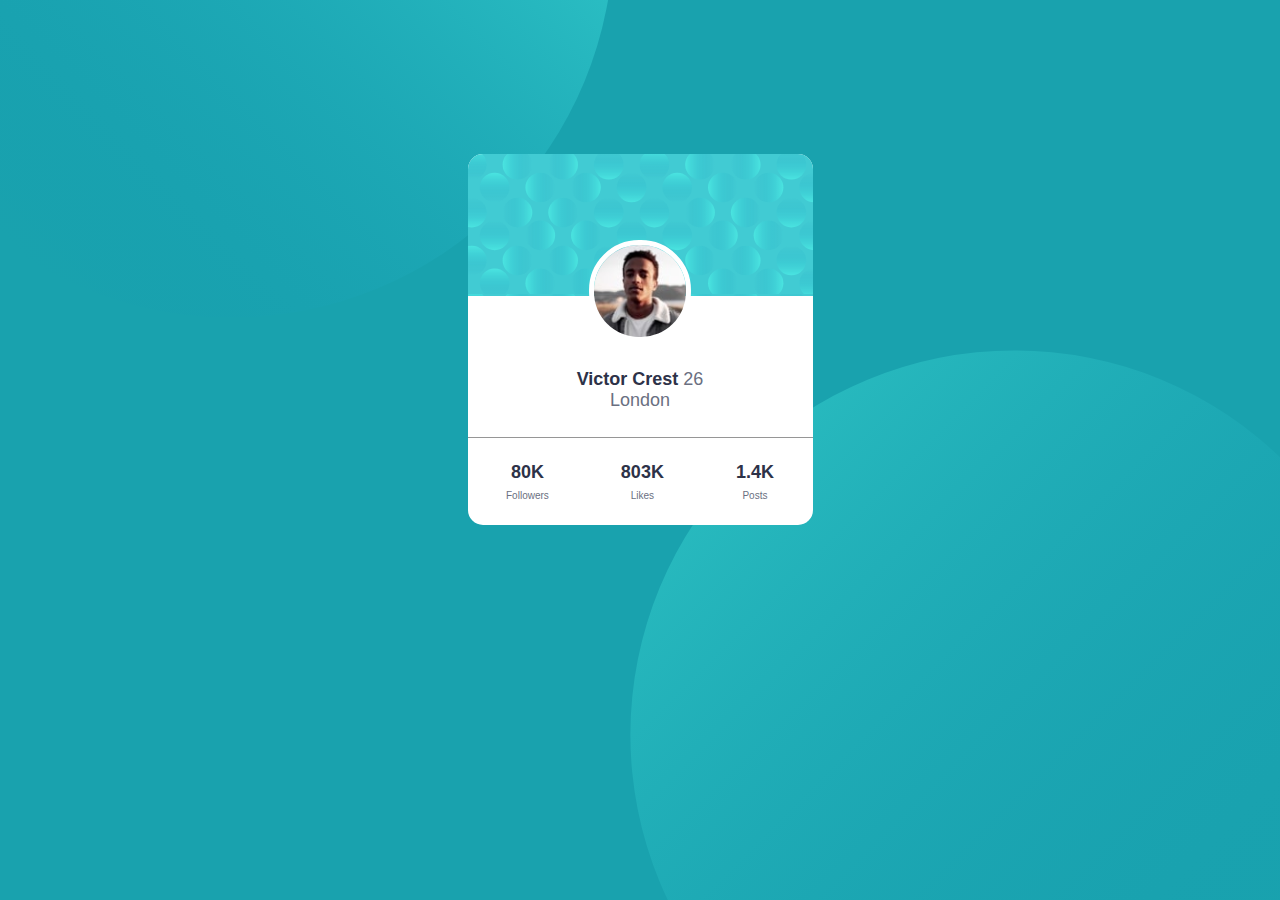
<file: index.html>
<!doctype html>
<html lang="en">
<head>
    <meta charset="UTF-8">
    <meta name="viewport" content="width=device-width, initial-scale=1.0">
<title>Profile Card Component</title>
<link href="https://fonts.google.com/specimen/Kumbh+Sans" rel="stylesheet" type="text/css">
  <style>
  @import url('https://fonts.google.com/specimen/Kumbh+Sans');
    
body {background-color: hsl(185, 75%, 39%);
background-image: url('images/bg-pattern-top.svg'),
 url('images/bg-pattern-bottom.svg');
background-repeat: no-repeat, no-repeat;
background-position-y: -450px, 350px;
background-position-x: -30%, 123%;
background-size: 60%, 60%;
background-attachment: fixed, fixed;
font-family: kumbh sans, sans-serif;
font-size: 18px; color: hsl(229, 23%, 23%);}

header {background-image: url('images/bg-pattern-card.svg');
height: 55.5px; border-radius: 15px 15px 0px 0px; padding-top: 86px;}

div.frame {margin-top: 12.2%; margin-right: auto;
margin-left: auto;
width: 345px;
background-color: white;
border-radius: 15px; text-align: center;}

img {border-radius: 50px; border: 5px solid white;}

th {width: 8.6%; font-weight: 700; color: hsl(229, 23%, 23%);}

.imgcenter {display: block; margin-left: auto; margin-right: auto;}

td {width: 8.6%; text-align: center; font-weight: 400;
font-size: 10px; color: hsl(227, 10%, 46%);}

p {margin-top: 73px; margin-bottom: 26px;
color: hsl(227, 10%, 46%);}

strong {font-weight: 700; color: hsl(229, 23%, 23%);}

table {padding: 18px 0px 18px 0px; border-spacing: 5px; border-collapse: separate; 
border-top: 1px solid hsl(0, 0%, 59%);}
    
    div.stats {}
</style>
</head>
<body><div class="frame">
    <header>
        <img src="images/image-victor.jpg" height="92" width="92"
        alt="Profile Picture" class="imgcenter">
    </header>
  <div class="stats">
        <p><strong>Victor Crest </strong>26
        <br>London</p>
  </div>
<table>
    <tr>
        <th>80K</th>
        <th>803K</th>
        <th>1.4K</th>
    </tr>
    <tr>
        <td>Followers</td>
        <td>Likes</td>
        <td>Posts</td>
    </tr>
</table>
</div>
</body>
</html>
</file>
